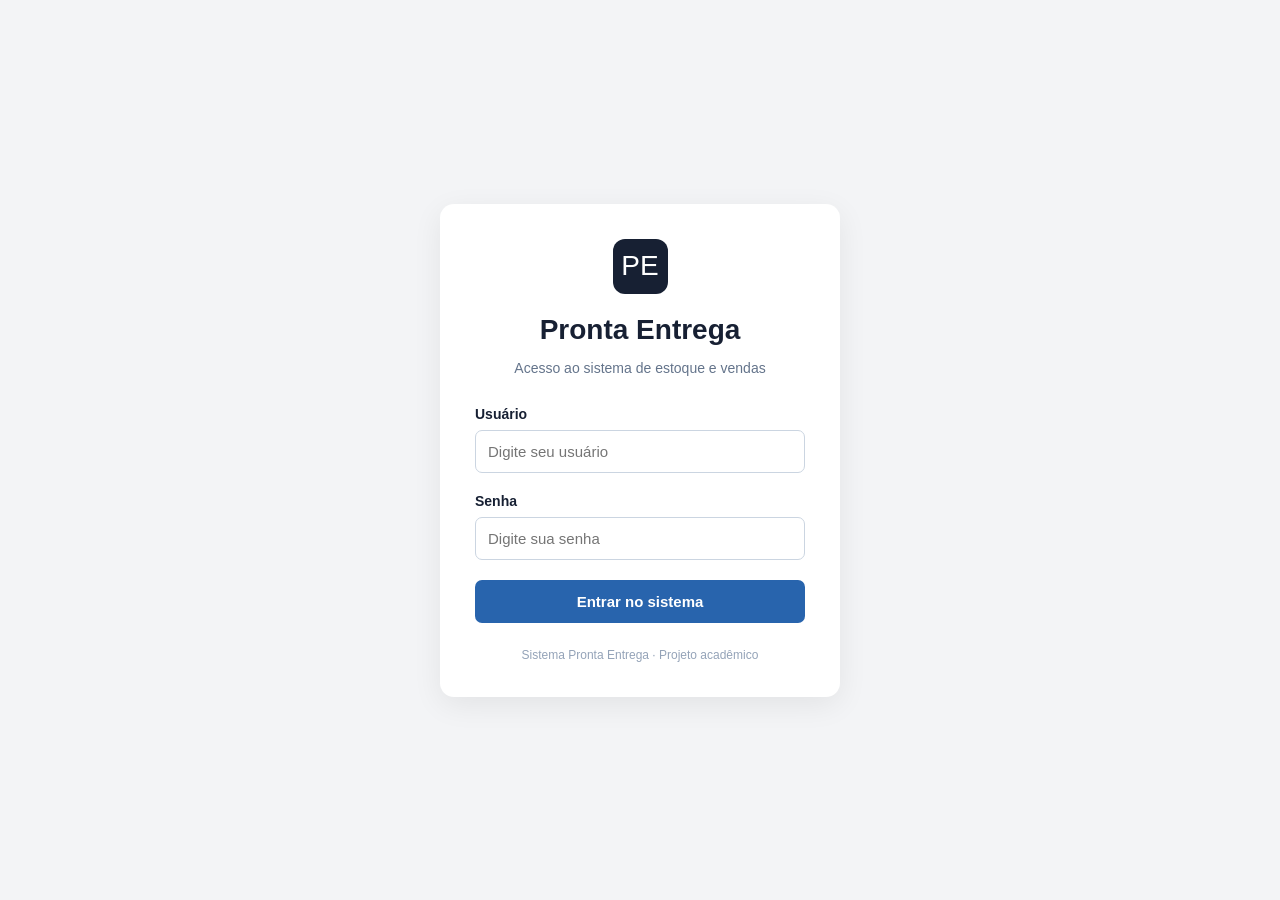
<file: src/main/resources/static/login.html>
<!DOCTYPE html>
<html lang="pt-BR">
<head>
  <meta charset="UTF-8">
  <meta name="viewport"
        content="width=device-width, initial-scale=1.0">

  <title>Pronta Entrega | Login</title>

  <style>
    * {
      box-sizing: border-box;
    }

    body {
      margin: 0;
      min-height: 100vh;
      display: flex;
      justify-content: center;
      align-items: center;
      background: #f3f4f6;
      font-family: Arial, sans-serif;
      color: #172033;
      padding: 20px;
    }

    .login-card {
      width: 100%;
      max-width: 400px;
      background: white;
      padding: 35px;
      border-radius: 14px;
      box-shadow: 0 8px 30px rgba(0,0,0,0.07);
    }

    .logo {
      width: 55px;
      height: 55px;
      background: #172033;
      color: white;
      display: flex;
      align-items: center;
      justify-content: center;
      border-radius: 12px;
      font-size: 28px;
      margin: 0 auto 20px;
    }

    h1 {
      text-align: center;
      margin: 0 0 8px;
      font-size: 28px;
    }

    .subtitulo {
      color: #64748b;
      text-align: center;
      margin-bottom: 30px;
      font-size: 14px;
    }

    label {
      display: block;
      margin-bottom: 8px;
      font-weight: bold;
      font-size: 14px;
    }

    input {
      width: 100%;
      padding: 12px;
      margin-bottom: 20px;
      border: 1px solid #cbd5e1;
      border-radius: 7px;
      font-size: 15px;
    }

    input:focus {
      outline: 2px solid #2864ad;
      outline-offset: 1px;
    }

    button {
      width: 100%;
      padding: 13px;
      background: #2864ad;
      color: white;
      border: none;
      border-radius: 7px;
      font-size: 15px;
      font-weight: bold;
      cursor: pointer;
    }

    button:hover {
      background: #1d4e8a;
    }

    .alerta {
      padding: 12px;
      margin-bottom: 20px;
      border-radius: 7px;
      font-size: 14px;
      text-align: center;
    }

    .erro {
      background: #fee2e2;
      color: #991b1b;
    }

    .sucesso {
      background: #dcfce7;
      color: #166534;
    }

    .rodape {
      margin-top: 25px;
      text-align: center;
      color: #94a3b8;
      font-size: 12px;
    }
  </style>
</head>

<body>
  <main class="login-card">

    <div class="logo" aria-hidden="true">PE</div>

    <h1>Pronta Entrega</h1>

    <p class="subtitulo">
      Acesso ao sistema de estoque e vendas
    </p>

    <div id="alerta" role="status" hidden></div>

    <form action="/login" method="post">

      <label for="username">Usuário</label>
      <input
        type="text"
        id="username"
        name="username"
        placeholder="Digite seu usuário"
        autocomplete="username"
        required
      >

      <label for="password">Senha</label>
      <input
        type="password"
        id="password"
        name="password"
        placeholder="Digite sua senha"
        autocomplete="current-password"
        required
      >

      <input
        type="hidden"
        id="csrf"
        name="_csrf"
      >

      <button type="submit">
        Entrar no sistema
      </button>

    </form>

    <div class="rodape">
      Sistema Pronta Entrega · Projeto acadêmico
    </div>

  </main>

  <script>
    // Recuperar o token CSRF do cookie
    const cookie = document.cookie
      .split(";")
      .map(c => c.trim())
      .find(c => c.startsWith("XSRF-TOKEN="));

    if (cookie) {
      document.getElementById("csrf").value =
        decodeURIComponent(
          cookie.substring("XSRF-TOKEN=".length)
        );
    }

    // Exibir mensagens de autenticação
    const parametros = new URLSearchParams(
      window.location.search
    );

    const alerta = document.getElementById("alerta");

    if (parametros.has("error")) {
      alerta.textContent =
        "Usuário ou senha incorretos.";
      alerta.className = "alerta erro";
      alerta.hidden = false;
    }

    if (parametros.has("logout")) {
      alerta.textContent =
        "Você saiu do sistema com sucesso.";
      alerta.className = "alerta sucesso";
      alerta.hidden = false;
    }
  </script>
</body>
</html>
</file>
